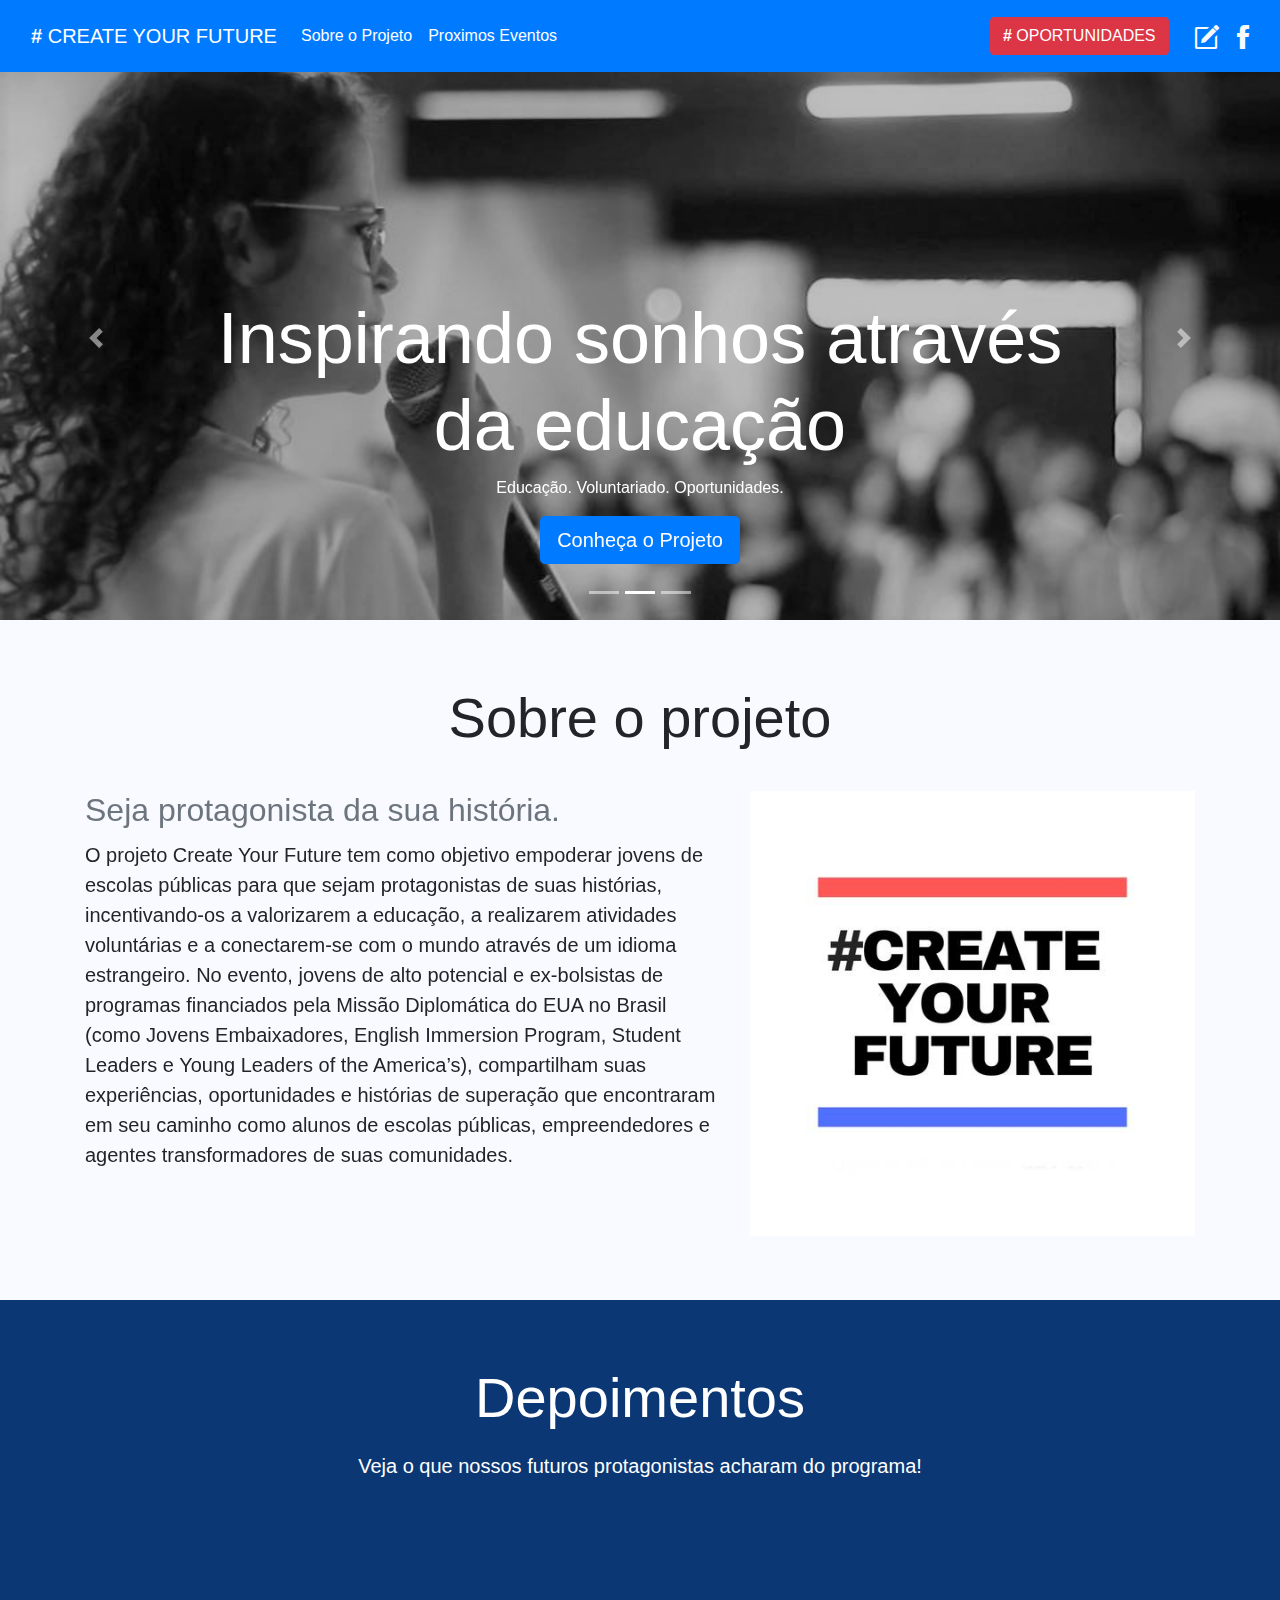
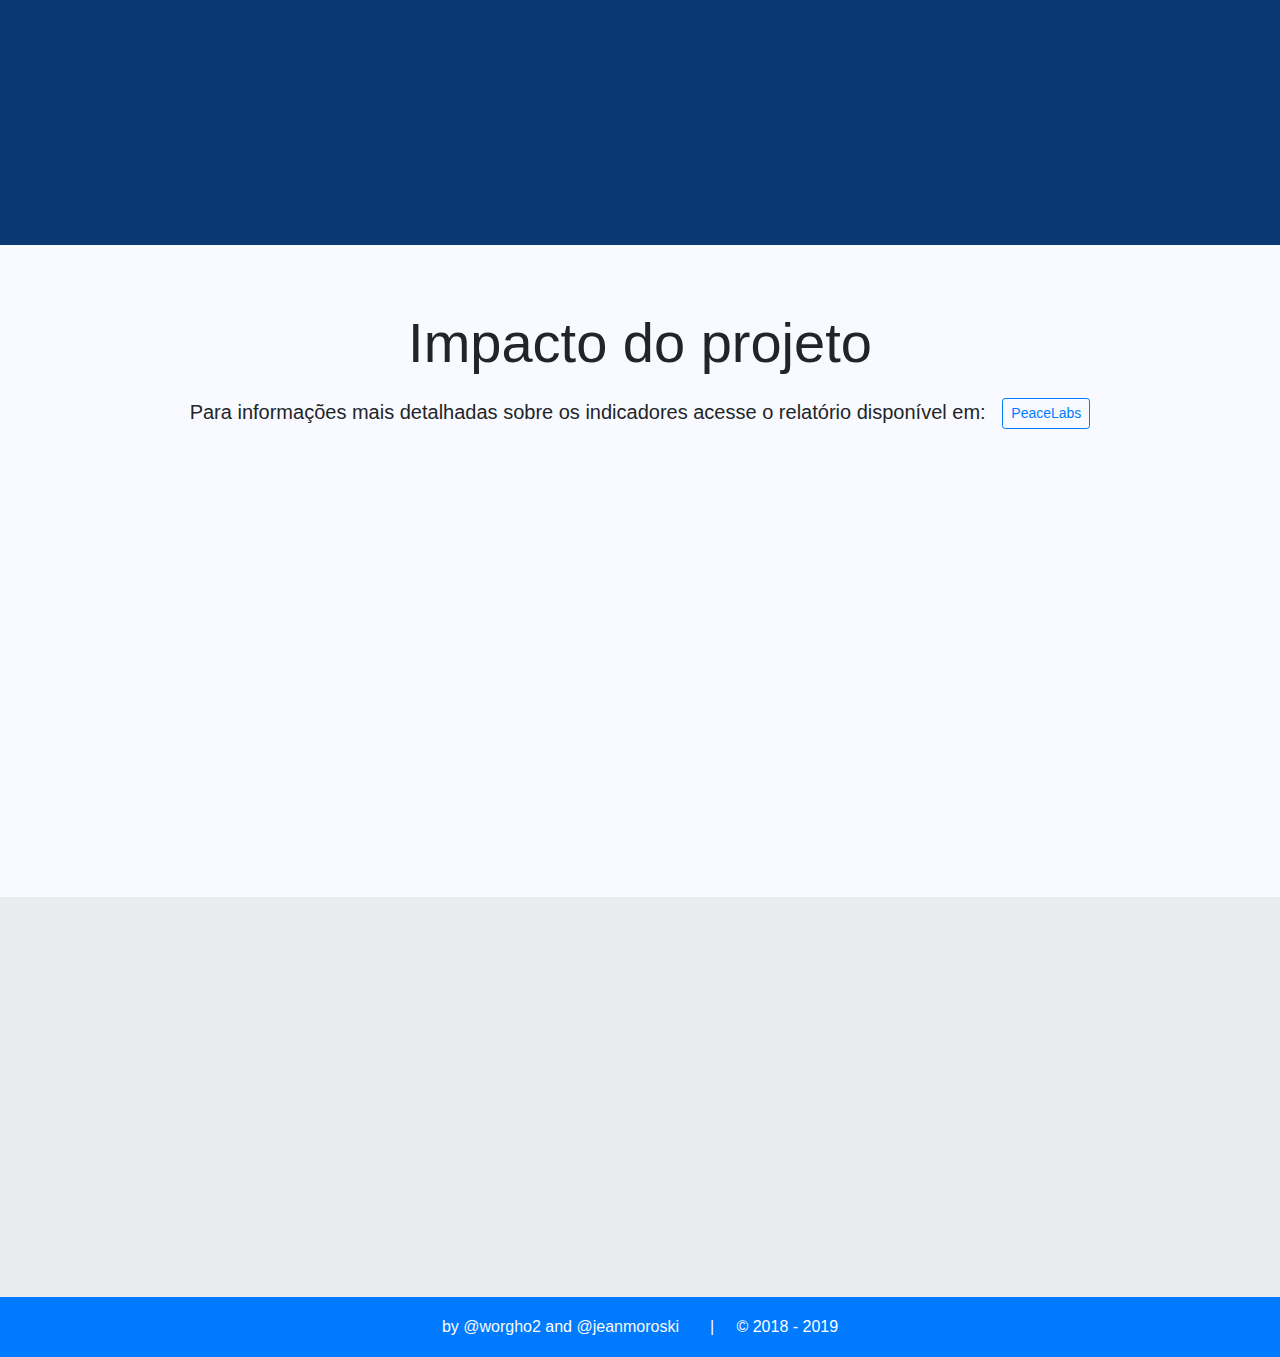
<file: index.html>
<!DOCTYPE html>
<html lang="pt-br">
	<head>
		<!-- Global site tag (gtag.js) - Google Analytics teste -->
		<script async src="https://www.googletagmanager.com/gtag/js?id=UA-125190861-1"></script>
		<script>
			window.dataLayer = window.dataLayer || [];
		  	function gtag(){dataLayer.push(arguments);}
		  	gtag('js', new Date());
		  	gtag('config', 'UA-125190861-1');
		</script>

		<!-- Hotjar Tracking Code for www.createyourfuture.com.br -->
		<script>
		    (function(h,o,t,j,a,r){
		        h.hj=h.hj||function(){(h.hj.q=h.hj.q||[]).push(arguments)};
		        h._hjSettings={hjid:1230003,hjsv:6};
		        a=o.getElementsByTagName('head')[0];
		        r=o.createElement('script');r.async=1;
		        r.src=t+h._hjSettings.hjid+j+h._hjSettings.hjsv;
		        a.appendChild(r);
		    })(window,document,'https://static.hotjar.com/c/hotjar-','.js?sv=');
		</script>

		<meta charset="UTF-8">
		<title>Create Your Future</title>
		<meta name="robots" content="index, follow">
	    <meta name="keywords" content="createyourfuture, create, your, future, usbea pr, #createyourfuture, voluntariado, alumni day, alumni, projeto voluntario parana, voluntario parana, pr">
	    <meta name="description" content="Site do projeto #CREATEYOURFUTURE, apoiado pela Embaixada dos EUA no Brasil">
	    <meta name="author" content="Otávio Baziewicz Filho">
		<meta name="viewport" content="width=device-width, initial-scale=1, shrink-to-fit=no">
		<link rel="stylesheet" href="css/bootstrap.css">
		<link rel="stylesheet" href="css/ionicons.min.css">
		<link rel="stylesheet" href="css/personalizado.css">
		<link rel="icon"  href="imagens/icone/favicon.ico">
	</head>

	<body>	
		<!---------------------------- Navbar ---------------------------->
		<header>
			<nav class="navbar navbar-expand-md navbar-dark fixed-top bg-primary">
				<div class="container-fluid">
					<a class="navbar-brand" href="index.html"><b>#</b> CREATE YOUR FUTURE</a>
					<button class="navbar-toggler" type="button" data-toggle="collapse" data-target="#navbarCollapse" aria-controls="navbarCollapse" aria-expanded="false" aria-label="Toggle navigation">
						<span class="navbar-toggler-icon"></span>
					</button>
					<div class="collapse navbar-collapse" id="navbarCollapse">

						<ul class="navbar-nav mr-auto">
							<li class="nav-item"><a class="nav-link" href="index.html#proj_redir">Sobre o Projeto</a></li>
							<li class="nav-item"><a class="nav-link" href="proximos_eventos.html">Proximos Eventos</a></li>
							<!--<li class="nav-item"><a class="nav-link" href="index.html#apoi_redir">Apoiadores</a></li>-->
						</ul>

						<!--<a tabindex="0" class="navbar-text btn btn-outline-primary" id="email-clipboard" role="button" data-toggle="popover" data-trigger="focus" data-placement="bottom" data-content="Copiado" onclick="copyToClipboard('#email-clipboard')">contato@createyourfuture.com.br</a>
						-->

						<a class="btn btn-danger" href="oportunidades.html" role="button"><B>#</B> OPORTUNIDADES</a>

					    <span class="navbar-text">&nbsp;&nbsp;&nbsp;&nbsp;&nbsp;&nbsp;</span>

					    <span class="navbar-text">
					    	<div class="icon-row">
					    		<a href="index.html#part_redir">
									<span class="step size-32 text-light"><i class="icon ion-compose" title="PARTICIPAR!"></i></span>
								</a>
							</div>
					    </span>

					    <span class="navbar-text">&nbsp;&nbsp;&nbsp;&nbsp;</span>

						<span class="navbar-text">
					    	<div class="icon-row">
					    		<a href="https://www.facebook.com/USBEAPR/" target="_blank">
									<span class="step size-32 text-light"><i class="icon ion-social-facebook" title="www.facebook.com/USBEAPR"></i></span>
								</a>
							</div>
					    </span>

					</div>
				</div>
			</nav>
		</header>
		<!---------------------------- ---------------------------->
		
		<main role="main">

			<!---------------------------- Modal --------------------------
			<div id="myModal" class="modal fade" role="dialog">
				<div class="modal-dialog" role="document">
				    <div class="modal-content">
				     	<div class="modal-header">
					        <h5 class="modal-title">Seja bem vindo(a)!</h5>
				      	</div>
				      	<div class="modal-body">
				        	<p>Para mais informações, entre em contato pelo endereço de email: contato@createyourfuture.com.br</p>
				      	</div>
				     	<div class="modal-footer">
				     		<span class="badge badge-pill badge-success">Last update: 18/02/2019 17:40</span>
					        <button type="button" class="btn btn-secondary" data-dismiss="modal">Fechar</button>
				    	</div>
				    </div>
				  </div>
			</div>
			-->

			<!---------------------------- Carrousel ---------------------------->
			<div id="myCarousel" class="carousel slide carrousel-rev" data-ride="carousel">

				<ol class="carousel-indicators">
					<li data-target="#myCarousel" data-slide-to="0"></li>
					<li data-target="#myCarousel" data-slide-to="1" class="active"></li>
					<li data-target="#myCarousel" data-slide-to="2"></li>
				</ol>

				<div class="carousel-inner">

					<div class="carousel-item">
						<img class="first-slide img-fluid" src="imagens/slide/imagem_1.png" alt="Primeiro conteúdo" width="1920" height="846">
						<div class="container">
							<div class="carousel-caption text-left">
								<h1 class="d-none d-md-block">Saiba mais sobre o impacto do projeto</h1>
								<p class="d-none d-md-block"><em>"O PeaceLabs ajuda sua instituição a monitorar seus resultados para seus investidores sociais e otimizar sua captação de recurso de forma simples e automática."</em></p>
								<p class="d-none d-md-block"><a class="btn btn-lg btn-primary" href="http://peacelabs.co/p/cyf" role="button" target="_blank">PeaceLabs</a></p>
							</div>
						</div>
					</div>

					<div class="carousel-item active">
						<img class="second-slide img-fluid" src="imagens/slide/imagem_2.png" alt="Segundo conteúdo" width="1920" height="846">
						<div class="container">
							<div class="carousel-caption">
								<h1 class="d-none d-md-block display-3">Inspirando sonhos através da educação</h1>
								<p class="d-none d-md-block">Educação. Voluntariado. Oportunidades.</p>
								<p class="d-none d-md-block"><a class="btn btn-lg btn-primary" href="#proj_redir" role="button">Conheça o Projeto</a></p>
							</div>
						</div>
					</div>

					<div class="carousel-item">
						<img class="third-slide img-fluid" src="imagens/slide/imagem_3.png" alt="Terceiro conteúdo" width="1920" height="846">
						<div class="container">
							<div class="carousel-caption text-right">
								<h1 class="d-none d-md-block">Participe do projeto</h1>
								<p class="d-none d-md-block">Receba notícias sobre as próximas edições.</p>
								<p class="d-none d-md-block"><a class="btn btn-lg btn-primary" href="#part_redir" role="button">Participar!</a></p>
							</div>
						</div>
					</div>

				</div>

				<a class="carousel-control-prev" href="#myCarousel" role="button" data-slide="prev">
					<span class="carousel-control-prev-icon" aria-hidden="true"></span>
					<span class="sr-only">Previous</span>
				</a>
				<a class="carousel-control-next" href="#myCarousel" role="button" data-slide="next">
					<span class="carousel-control-next-icon" aria-hidden="true"></span>
					<span class="sr-only">Next</span>
				</a>
			</div>

			<!---------------------------- Featurette (PROJETO)---------------------------->
			<div class="jumbotron projeto" id="proj_redir">
				<div class="container">

					<h2 class="display-4 text-center" style="margin-bottom: 40px;">Sobre o projeto</h2>

					<div class="row featurette">
						<div class="col-md-7 prod-text">

							<h2 class="featurette-heading" style="margin-bottom: 10px;"><span class="text-muted">Seja protagonista da sua história.</span></h2>

							<p class="lead">O projeto Create Your Future tem como objetivo empoderar jovens de escolas públicas para que sejam protagonistas de suas histórias, incentivando-os a valorizarem a educação, a realizarem atividades voluntárias e a conectarem-se com o mundo através de um idioma estrangeiro. No evento, jovens de alto potencial e ex-bolsistas de programas financiados pela Missão Diplomática do EUA no Brasil (como Jovens Embaixadores, English Immersion Program, Student Leaders e Young Leaders of the America’s), compartilham suas experiências, oportunidades e histórias de superação que encontraram em seu caminho como alunos de escolas públicas, empreendedores e agentes transformadores de suas comunidades.</p>
						</div>

						<div class="col-md-5 prod-img">
							<img class="featurette-image img-fluid mx-auto" src="imagens/marca/logo.jpg" alt="Generic placeholder image">
						</div>
					</div>
				</div>
			</div>

			<!---------------------------- Card (depoimentos) ---------------------------->
			<div class="jumbotron depoimento">
				<div class="container">

					<h2 class="display-4 text-center" style="margin-bottom: 20px;">Depoimentos</h2>
					<p class="lead text-center" style="margin-bottom: 40px;">Veja o que nossos futuros protagonistas acharam do programa!</p>
					
					<div id="myCarousel2" class="carousel slide dep-center" data-ride="carousel">
						<div class="carousel-inner text-center">

							<div class="carousel-item active">
								<div class="row text-center lead">
									<div class="col-lg-12">
										<img class="rounded-circle" src="imagens/depoimentos/mateus.png" alt="Generic placeholder image" width="140" height="140" style="margin-bottom: 50px;">
										<blockquote class="text-center">
										  	<cite class="mb-0">"O projeto me ajudou a ter uma noção maior de direcionamento. Me fez enxergar o que eu quero daqui para frente."</cite>
											<footer class="blockquote-footer" style="color: #FFF;"><b>Mateus</b>, participante do projeto <cite title="Source Title">#Create Your Future.</cite></footer>
										</blockquote>
									</div>
        						</div>
							</div>

							<div class="carousel-item">
								<div class="row text-center lead">
						        	<div class="col-lg-12">
							            <img class="rounded-circle" src="imagens/depoimentos/karine.png" alt="Generic placeholder image" width="140" height="140" style="margin-bottom: 50px;">
							            <blockquote class="text-center">
										  	<cite class="mb-0">"Achei o projeto muito interessante! Isso porque trás muitas atividades e mostra muitas oportunidades."</cite>
											<footer class="blockquote-footer" style="color: #FFF;"><b>Karine</b>, participante do projeto <cite title="Source Title">#Create Your Future.</cite></footer>
										</blockquote>
						        	</div>
        						</div>
							</div>

							<div class="carousel-item">
								<div class="row text-center lead">
						        	<div class="col-lg-12">
							            <img class="rounded-circle" src="imagens/depoimentos/leticia.png" alt="Generic placeholder image" width="140" height="140" style="margin-bottom: 50px;">
							            <blockquote class="text-center">
										  	<cite class="mb-0">"Eu gostei de ouvir sobre os sonhos... Aprendi que a gente não pode desistir se quisermos alcançar nossos sonhos. Eu vou me inspirar nisso e vou conseguir alcançar meus sonhos um dia!"</cite>
											<footer class="blockquote-footer" style="color: #FFF;"><b>Letícia</b>, participante do projeto <cite title="Source Title">#Create Your Future.</cite></footer>
										</blockquote>
						        	</div>
        						</div>
							</div>

							<div class="carousel-item">
								<div class="row text-center lead">
						        	<div class="col-lg-12">
							            <img class="rounded-circle" src="imagens/depoimentos/ruan.png" alt="Generic placeholder image" width="140" height="140" style="margin-bottom: 50px;">
							            <blockquote class="text-center">
										  	<cite class="mb-0">"As coisas que ouvi no projeto podem influenciar em muita coisa no meu futuro [...], como aprender inglês e até mesmo buscar viagens internacionais. Me interessei pelo projeto Joule porque tenho muito interesse em começar a trabalhar"</cite>
											<footer class="blockquote-footer" style="color: #FFF;"><b>Ruan</b>, participante do projeto <cite title="Source Title">#Create Your Future.</cite></footer>
										</blockquote>
						        	</div>
        						</div>
							</div>

							<div class="carousel-item">
								<div class="row text-center lead">
						        	<div class="col-lg-12">
							            <img class="rounded-circle" src="imagens/depoimentos/vitoria.png" alt="Generic placeholder image" width="140" height="140" style="margin-bottom: 50px;">
							            <blockquote class="text-center">
										  	<cite class="mb-0">"Eu saio desse programa hoje com uma mente mais aberta. O canvas de propósito me ajudou a entender melhor quem sou e o que quero para o meu futuro!"</cite>
											<footer class="blockquote-footer" style="color: #FFF;"><b>Vitória</b>, participante do projeto <cite title="Source Title">#Create Your Future.</cite></footer>
										</blockquote>
						        	</div>
        						</div>
							</div>

						</div>

						<a class="carousel-control-prev" href="#myCarousel2" role="button" data-slide="prev">
							<span class="carousel-control-prev-icon" aria-hidden="true"></span>
							<!--<span class="sr-only">Previous</span>-->
						</a>
						<a class="carousel-control-next" href="#myCarousel2" role="button" data-slide="next">
							<span class="carousel-control-next-icon" aria-hidden="true"></span>
							<!--<span class="sr-only">Next</span>-->
						</a>
					</div>
				</div>
			</div>

			<!---------------------------- Card (impacto) ---------------------------->			
			<div class="jumbotron servicos">
				<div class="container">

					<h2 class="display-4 text-center" style="margin-bottom: 20px;">Impacto do projeto</h2>
					<p class="lead text-center" style="margin-bottom: 40px;">
						Para informações mais detalhadas sobre os indicadores acesse o relatório disponível em: &nbsp;
						<a href="http://peacelabs.co/p/cyf" target="_blank">
							<button type="button" class="btn btn-outline-primary btn-sm">PeaceLabs</button>
						</a>
					</p>

					<div class="card-deck card-servicos">

						<div class="card text-center card-1">
							<div class="icon-row tamanh-icone">
								<span class="step size-96 text-primary"><i class="icon ion-ios-body"></i></span>
							</div>
							<div class="card-body">
								<h2 class="card-title display-3">500+</h2>
								<p class="card-text lead">Horas de voluntariado inspirando jovens a serem protagonistas de seu futuro</p>
							</div>
						</div>

						<div class="card text-center card-2">
							<div class="icon-row tamanh-icone">
								<span class="step size-96 text-primary"><i class="icon ion-ios-people-outline"></i></span>
							</div>
							<div class="card-body">
								<h2 class="card-title display-3">655</h2>
								<p class="card-text lead">Jovens inspirados</p>      
							</div>
						</div>

						<div class="card text-center card-3">
							<div class="icon-row tamanh-icone ">
								<span class="step size-96 text-primary"><i class="icon ion-ios-world-outline"></i></span>
							</div>
							<div class="card-body">
								<h2 class="card-title display-3">20+</h2>
								<p class="card-text lead">Organizações parceiras investindo no futuro da educação</p>
							</div>
						</div>

						<div class="card text-center card-4">
							<div class="icon-row tamanh-icone">
								<span class="step size-96 text-primary"><i class="icon ion-ios-calendar-outline"></i></span>
							</div>
							<div class="card-body">
								<h2 class="card-title display-3">15</h2>
								<p class="card-text lead">Eventos realizados até o momento</p>      
							</div>
						</div>

					</div>
				</div>
			</div>

			
			<!---------------------------- Form (cadastro) ---------------------------->
			<div class="jumbotron cadastro-email paralaxe-email" style="background-image:url(imagens/formulario/imagem_1.jpg);" id="part_redir">
				<div class="container" >

					<div class="email-text">
						<h2 class="display-4 text-center" style="margin-bottom: 40px">Quero Participar</h2>
						<p class="lead text-center" style="margin-bottom: 40px;">Cadastre seu e-mail e receba informações sobre o projeto.</p>
					</div>

					<div class="email-form">
						<form method="POST" action="https://formspree.io/contato@daniellefaustocoaching.com.br">
							<div class="form-row justify-content-center">

								<div class="col-sm-3 my-1">
									<label class="sr-only">E-mail</label>
									<div class="input-group mb-2 mr-sm-2">
										<div class="input-group-prepend"><div class="input-group-text">@</div></div>
										<input type="email" name="email" class="form-control" placeholder="Digite seu E-mail">
									</div>
								</div>

								<div>
									<select class="custom-select my-1 mr-sm-2" name="message" id="inlineFormCustomSelectPref">
									    <option selected>Selecione como participar</option>
									    <option value="voluntario">Quero ser voluntário</option>
									    <option value="palestrante">Quero ser Palestrante</option>
									    <option value="aluno">Quero ser um aluno do projeto</option>
									</select>
								</div>

								<div class="col-auto my-1">
									<button type="submit" class="btn btn-primary mb-2">Enviar</button><br>
								</div>

							</div>
						</form>
					</div>

				</div>
			</div>

			<!---------------------------- Apoiadores --------------------------
			<div class="jumbotron apoiadores" id="apoi_redir">
				<dir class="container">
					<h2 class="display-4 text-center perg-resp-text" style="margin-bottom: 50px">Apoiadores</h2>
					<div class="shadow p-3 mb-5 rounded" style="background-color: #FFFFFF;">
					
						<div class="album py-5" style="background-color: #FFFFFF;">
		       				<div class="container">
			         			<div class="row">

									<div class="col-md-2">
			             				<div class=" mb-4 shadow-sm parc-1">
			                					<img class="card-img-top" src="imagens/parceiros/department_of_state.png" alt="logo do parceiro">
			            				</div>
			              			</div>

			              			<div class="col-md-2">
			             				<div class="mb-4 shadow-sm parc-6">
			                				<img class="card-img-top" src="imagens/parceiros/usbea_pr.png" alt="logo do parceiro">       
			            				</div>
			              			</div>

			              			<div class="col-md-2">
			             				<div class="mb-4 shadow-sm parc-2">
			                				<img class="card-img-top" src="imagens/parceiros/inter_americano.png" alt="logo do parceiro">
			            				</div>
			              			</div>

			              			<div class="col-md-2">
			             				<div class="mb-4 shadow-sm parc-3">
			                				<img class="card-img-top" src="imagens/parceiros/waas.png" alt="logo do parceiro">
			            				</div>
			              			</div>

			              			<div class="col-md-2">
			             				<div class="mb-4 shadow-sm parc-4">
			                				<img class="card-img-top" src="imagens/parceiros/jupter.png" alt="logo do parceiro">
			            				</div>
			              			</div>

			              			<div class="col-md-2">
			             				<div class="mb-4 shadow-sm parc-5">
			                				<img class="card-img-top" src="imagens/parceiros/uniquebox.png" alt="logo do parceiro"> 
			            				</div>
			              			</div>

			              			
			              			<div class="col-md-4">
			             				<div class="mb-4 shadow-sm parc-6">
			                				<img class="card-img-top" src="imagens/parceiros/instituto_robert_bosch.png" alt="logo do parceiro">
			            				</div>
			              			</div>

			              			<div class="col-md-4">
			             				<div class="mb-4 shadow-sm parc-7">
			                				<img class="card-img-top" src="imagens/parceiros/danielle_fausto_coaching.png" alt="logo do parceiro">
			            				</div>
			              			</div>

									<div class="col-md-4">
			             				<div class="mb-4 shadow-sm parc-8">
			                				<img class="card-img-top" src="imagens/parceiros/peacelabs.png" alt="logo do parceiro">
			            				</div>
			              			</div>			              			

			              			<div class="col-md-4">
			             				<div class="mb-4 shadow-sm parc-10">
			                				<img class="card-img-top" src="imagens/parceiros/agencia_curitiba.png" alt="logo do parceiro">
			            				</div>
			              			</div>

			              			<div class="col-md-4">
			             				<div class="mb-4 shadow-sm parc-12">
			                				<img class="card-img-top" src="imagens/parceiros/prefeitura_de_curitiba.png" alt="logo do parceiro">
			            				</div>
			              			</div>

			              			<div class="col-md-4">
			             				<div class="mb-4 shadow-sm parc-11">
			                				<img class="card-img-top" src="imagens/parceiros/vale_do_pinhao.png" alt="logo do parceiro">
			            				</div>
			              			</div>

			              			
			              			<div class="col-md-4">
			             				<div class="mb-4 shadow-sm parc-9">
			                				<img class="card-img-top" src="imagens/parceiros/projeto_joule.png" alt="logo do parceiro">
			            				</div>
			              			</div>
							
			            		</div>
							</div>
		        		</div>
		      		</div>
			</div>
			-->	
			
			
			<!---------------------------- Accordion (perguntas) --------------------------
			<div class="jumbotron perg-resp" id="perg_redir">
				<div class="container">
					<h2 class="display-4 text-center perg-resp-text" style="margin-bottom: 40px">Perguntas e Respostas</h2>
					<div class="perg-resp-cont">
						<div id="accordion">

							<div class="card">
								<div class="card-header" id="headingOne">
									<h5 class="mb-0">
										<button class="btn btn-link" data-toggle="collapse" data-target="#collapseOne" aria-expanded="true" aria-controls="collapseOne">
											Pergunta 1
										</button>
									</h5>
								</div>
								<div id="collapseOne" class="collapse show" aria-labelledby="headingOne" data-parent="#accordion">
									<div class="card-body">
										Resposta para a primeira pergunta.
									</div>
								</div>
							</div>

							<div class="card">
								<div class="card-header" id="headingTwo">
									<h5 class="mb-0">
										<button class="btn btn-link collapsed" data-toggle="collapse" data-target="#collapseTwo" aria-expanded="false" aria-controls="collapseTwo">
											Pergunta 2
										</button>
									</h5>
								</div>
								<div id="collapseTwo" class="collapse" aria-labelledby="headingTwo" data-parent="#accordion">
									<div class="card-body">
										Resposta para a segunda pergunta.
									</div>
								</div>
							</div>

							<div class="card">
								<div class="card-header" id="headingThree">
									<h5 class="mb-0">
										<button class="btn btn-link collapsed" data-toggle="collapse" data-target="#collapseThree" aria-expanded="false" aria-controls="collapseThree">
											Pergunta 3
										</button>
									</h5>
								</div>
								<div id="collapseThree" class="collapse" aria-labelledby="headingThree" data-parent="#accordion">
									<div class="card-body">
										Resposta para a terceira pergunta.
									</div>
								</div>
							</div>

						</div>
					</div>
				</div>
			</div>
			-->

		</main>

		<!---------------------------- Footer ---------------------------->
		<footer class="footer bg-primary">
			<div class="container text-center">
				by <a href="https://github.com/worgho2" class="text-light" target="_blank">@worgho2</a> and <a href="https://github.com/jeanmoroski" class="text-light" target="_blank">@jeanmoroski</a> &nbsp; &nbsp; &nbsp; | &nbsp; &nbsp; &copy; 2018 - 2019
			</div>
		</footer>
		<!---------------------------- JS libs ---------------------------->

		<!-- jQuery first, then Popper.js, then Bootstrap JS -->
	    <script src="js/jquery-3.3.1.slim.min.js"></script>
	    <script src="js/popper.min.js"></script>
	    <script src="js/bootstrap.min.js"></script>
	    <script src="js/scrollreveal.js"></script>

		<!---------------------------- Modal --------------------------

	    <script>
	    	// A $( document ).ready() block.
			$( document ).ready(function() {
				if (document.cookie.indexOf('visited=true') == -1){
					// load the overlay
				    $('#myModal').modal({show:true});
				    var year = 800000;
				    var expires = new Date((new Date()).valueOf() + year);
				    document.cookie = "visited=true;expires=" + expires.toUTCString();
				}
			}); 
	    </script>

	    -->
		
		<!---------------------------- Scrollreveal ---------------------------->
		<script>
			// ScrollReveal({ reset: true });
			ScrollReveal().reveal('.card-servicos', { delay: 200, origin: 'bottom', distance: '20px'}); 
			ScrollReveal().reveal('.card-1', { delay: 200, origin: 'bottom', distance: '20px'});
	    	ScrollReveal().reveal('.card-2', { delay: 300, origin: 'bottom', distance: '20px'});
	    	ScrollReveal().reveal('.card-3', { delay: 400, origin: 'bottom', distance: '20px'});
	    	ScrollReveal().reveal('.card-4', { delay: 500, origin: 'bottom', distance: '20px'});
	    	ScrollReveal().reveal('.dep-center', { delay: 500, origin: 'bottom', distance: '20px'});
	    	ScrollReveal().reveal('.prod-text', { delay: 200, origin: 'left', distance: '20px'});
	    	ScrollReveal().reveal('.prod-img', { delay: 200, origin: 'right', distance: '20px'});
	    	ScrollReveal().reveal('.email-text', { delay: 200, origin: 'left', distance: '20px'});
	    	ScrollReveal().reveal('.email-form', { delay: 400, origin: 'right', distance: '20px'});
	    	ScrollReveal().reveal('.perg-resp-text', { delay: 1000, origin: 'left', distance: '20px'});
	    	ScrollReveal().reveal('.perg-resp-cont', { delay: 1000, origin: 'right', distance: '20px'});
	    	ScrollReveal().reveal('.carrousel-rev', { delay: 200, origin: 'top', distance: '40px'});

	    	/* Apoiadores */
	    	ScrollReveal().reveal('.parc-1', { delay: 500, origin: 'left', distance: '200px'}); 
			ScrollReveal().reveal('.parc-2', { delay: 500, origin: 'left', distance: '200px'}); 
			ScrollReveal().reveal('.parc-3', { delay: 500, origin: 'left', distance: '200px'}); 
			ScrollReveal().reveal('.parc-4', { delay: 500, origin: 'left', distance: '200px'}); 
			ScrollReveal().reveal('.parc-5', { delay: 500, origin: 'left', distance: '200px'}); 
			ScrollReveal().reveal('.parc-6', { delay: 500, origin: 'left', distance: '200px'}); 
			ScrollReveal().reveal('.parc-7', { delay: 500, origin: 'left', distance: '200px'}); 
			ScrollReveal().reveal('.parc-8', { delay: 500, origin: 'left', distance: '200px'});
			ScrollReveal().reveal('.parc-9', { delay: 500, origin: 'left', distance: '200px'});
			ScrollReveal().reveal('.parc-10', { delay: 500, origin: 'left', distance: '200px'});
			ScrollReveal().reveal('.parc-11', { delay: 500, origin: 'left', distance: '200px'});
			ScrollReveal().reveal('.parc-12', { delay: 500, origin: 'left', distance: '200px'});
		</script>

		<!---------------------------- Copy to Clipboard ---------------------------->
		<script>
			function copyToClipboard(element) {
				var $temp = $("<input>");
			  	$("body").append($temp);
			  	$temp.val($(element).text()).select();
			  	document.execCommand("copy");
			  	$temp.remove();
			}
		</script>

		<!---------------------------- Popover ---------------------------->
		<script>
			$(function () {
				$('[data-toggle="popover"]').popover()
			})
		</script>

		<!---------------------------- Defines ---------------------------->
		<script>
			function PeaceLabsLink() {
			 	 return "http://peacelabs.co/p/cyf2018";
			}
		</script>

  </body>
	<!-- 
	> Bootstrap v4.1.3
	> Ionicons v2.0
	> Scrollreveal 4.0.0
	-->
</html>
</file>
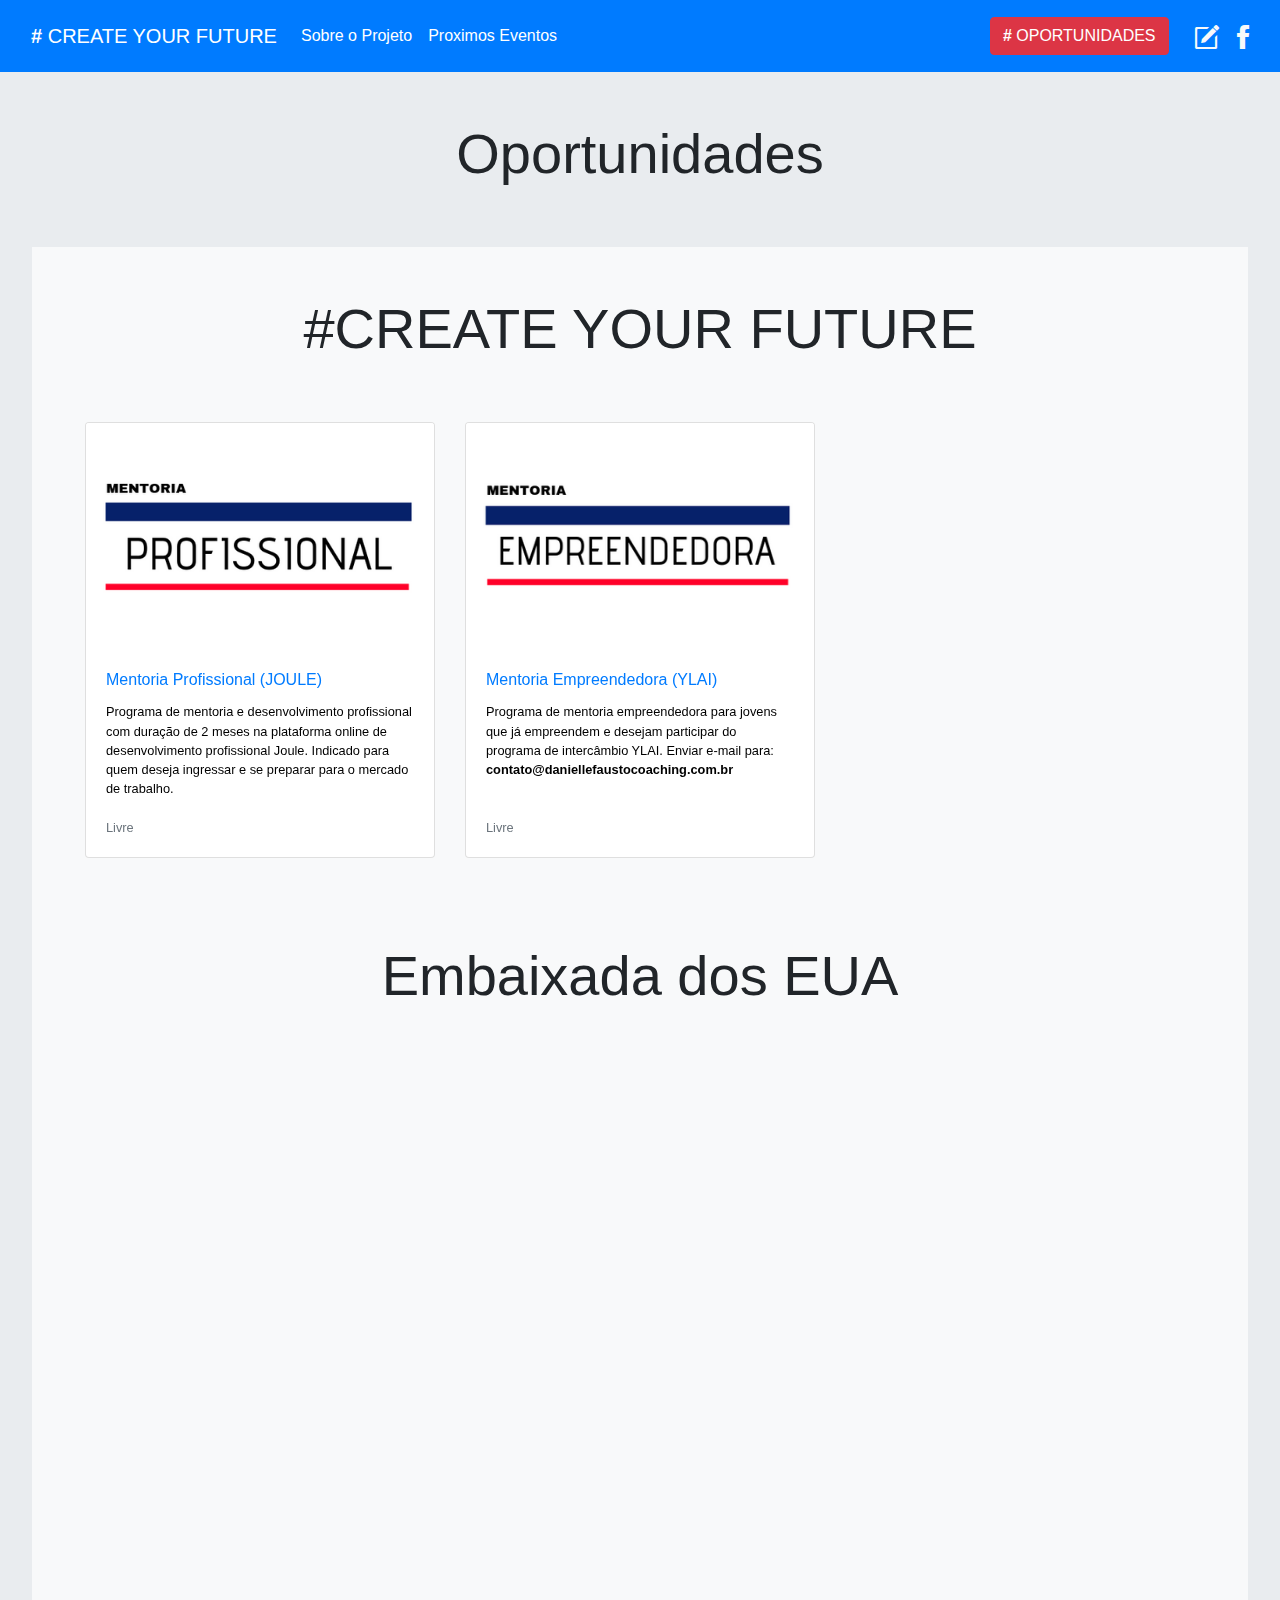
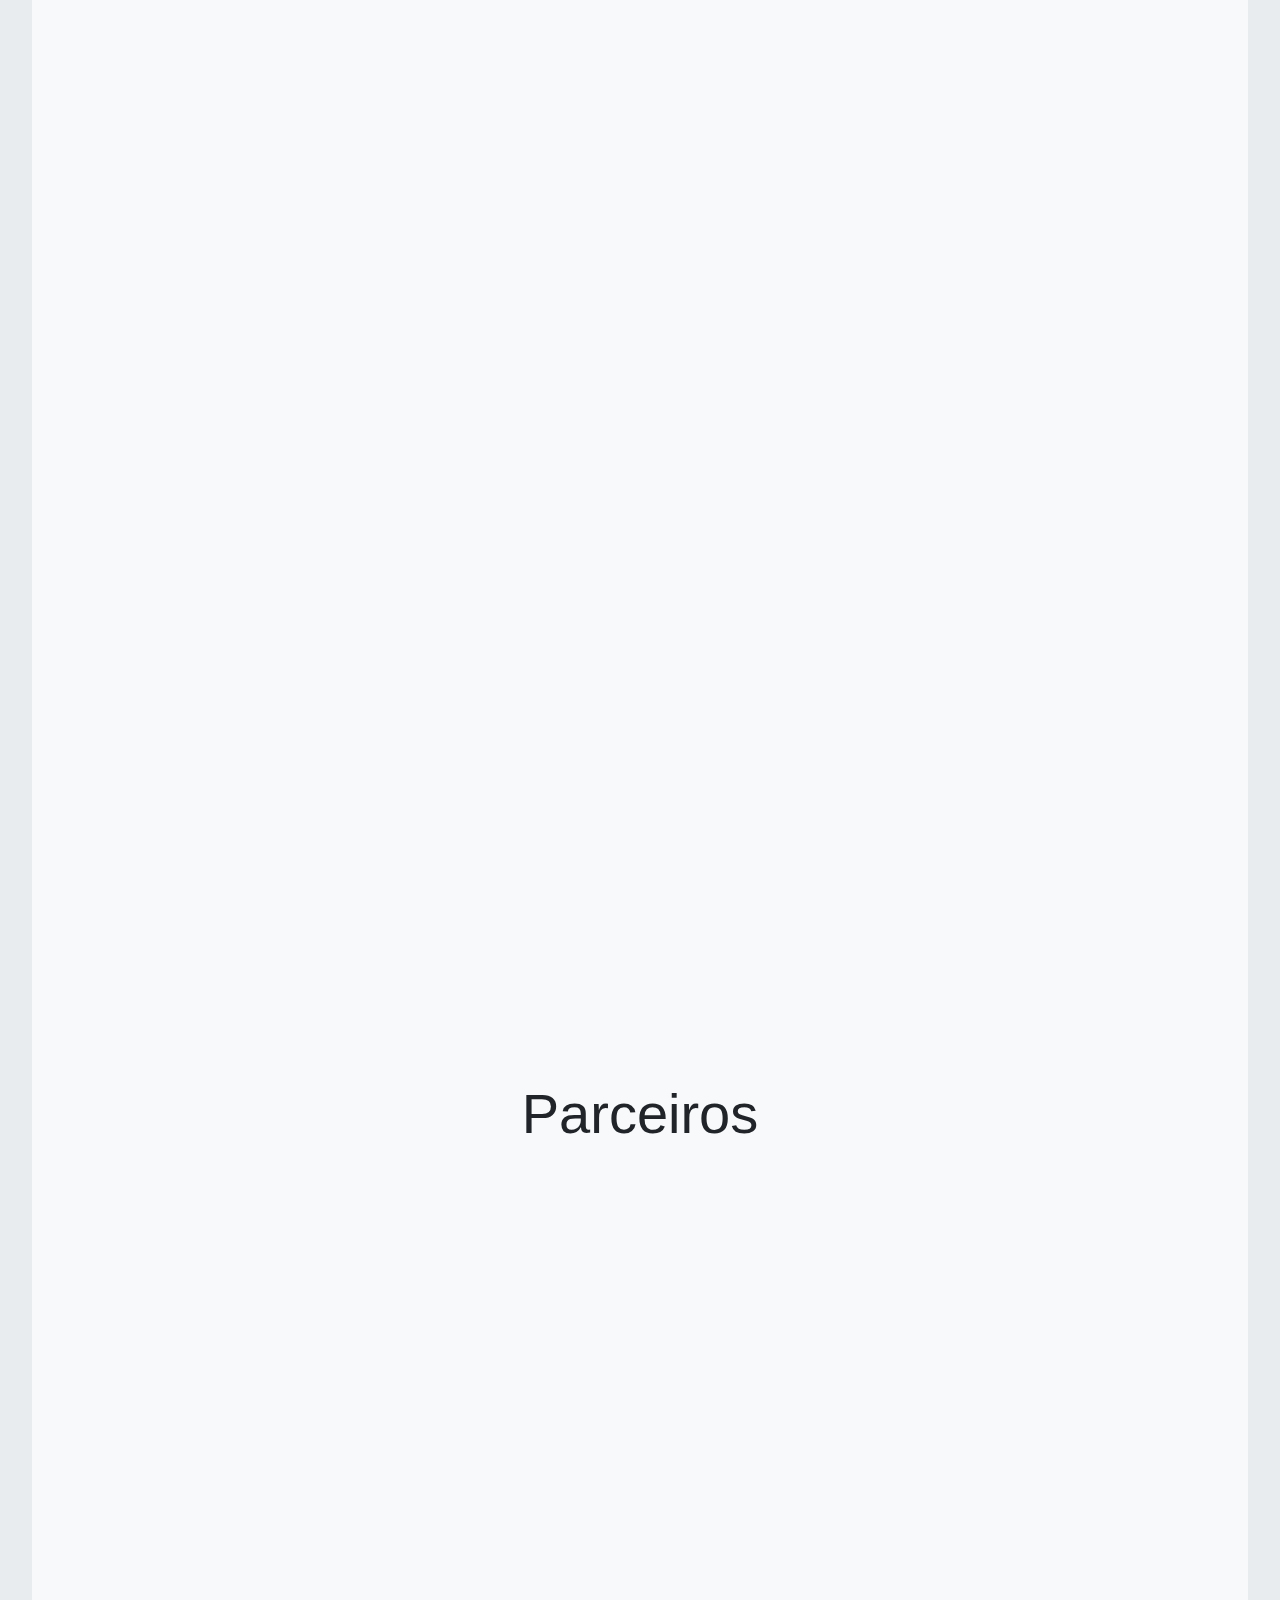
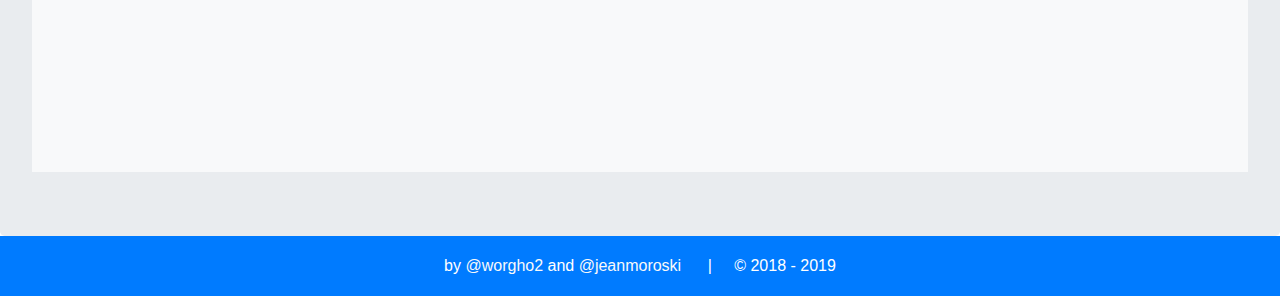
<file: oportunidades.html>
<!DOCTYPE html>
<html lang="pt-br">
	<head>		
		<meta charset="UTF-8">
		<title>Create Your Future - Oportunidades</title>
		<meta name="robots" content="index, follow">
	    <meta name="keywords" content="createyourfuture, create, your, future, usbea pr, #createyourfuture, voluntariado, alumni day, alumni, projeto voluntario parana, voluntario parana, pr">
	    <meta name="description" content="Site do projeto #CREATEYOURFUTURE, apoiado pela Embaixada dos EUA no Brasil">
	    <meta name="author" content="Otávio Baziewicz Filho">
		<meta name="viewport" content="width=device-width, initial-scale=1, shrink-to-fit=no">
		<link rel="stylesheet" href="css/bootstrap.css">
		<link rel="stylesheet" href="css/ionicons.min.css">
		<link rel="stylesheet" href="css/personalizado.css">
		<link rel="icon"  href="imagens/icone/favicon.ico">

		<!---------------------------- Read More ---------------------------->
		<style>
			#more {display: none;}
		</style>
	</head>
	<body>	
		<!---------------------------- Navbar ---------------------------->
		<header>
			<nav class="navbar navbar-expand-md navbar-dark fixed-top bg-primary">
				<div class="container-fluid">
					<a class="navbar-brand" href="index.html"><b>#</b> CREATE YOUR FUTURE</a>
					<button class="navbar-toggler" type="button" data-toggle="collapse" data-target="#navbarCollapse" aria-controls="navbarCollapse" aria-expanded="false" aria-label="Toggle navigation">
						<span class="navbar-toggler-icon"></span>
					</button>
					<div class="collapse navbar-collapse" id="navbarCollapse">

						<ul class="navbar-nav mr-auto">
							<li class="nav-item"><a class="nav-link" href="index.html#proj_redir">Sobre o Projeto</a></li>
							<li class="nav-item"><a class="nav-link" href="proximos_eventos.html">Proximos Eventos</a></li>
							<!--<li class="nav-item"><a class="nav-link" href="index.html#apoi_redir">Apoiadores</a></li>-->
						</ul>

						<!--<a tabindex="0" class="navbar-text btn btn-outline-primary" id="email-clipboard" role="button" data-toggle="popover" data-trigger="focus" data-placement="bottom" data-content="Copiado" onclick="copyToClipboard('#email-clipboard')">contato@createyourfuture.com.br</a>
						-->

						<a class="btn btn-danger" href="oportunidades.html" role="button"><B>#</B> OPORTUNIDADES</a>

					    <span class="navbar-text">&nbsp;&nbsp;&nbsp;&nbsp;&nbsp;&nbsp;</span>

					    <span class="navbar-text">
					    	<div class="icon-row">
					    		<a href="index.html#part_redir">
									<span class="step size-32 text-light"><i class="icon ion-compose" title="PARTICIPAR!"></i></span>
								</a>
							</div>
					    </span>

					    <span class="navbar-text">&nbsp;&nbsp;&nbsp;&nbsp;</span>

						<span class="navbar-text">
					    	<div class="icon-row">
					    		<a href="https://www.facebook.com/USBEAPR/" target="_blank">
									<span class="step size-32 text-light"><i class="icon ion-social-facebook" title="www.facebook.com/USBEAPR"></i></span>
								</a>
							</div>
					    </span>

					</div>
				</div>
			</nav>
		</header>
		<!---------------------------- ---------------------------->
		
		<main role="main">

			<!---------------------------- Oportunidades ---------------------------->
			<div class="jumbotron parceiros">
				<h3 class="display-4 text-center" style="margin-bottom: 60px;">Oportunidades</h3>

				<div class="album py-5 bg-light">
	       			<div class="container">

	       				<h3 class="display-4 text-center" style="margin-bottom: 60px;">#CREATE YOUR FUTURE</h3>

		         		<div class="row">

							<div class="col-md-4">
		             			<div class="card mb-4 shadow-sm parc-1">
		                			<a href="http://bit.ly/oportunidades_cyf" target="_blank"><img class="card-img-top" src="imagens/oportunidades/mp_logo.png" alt="logo do parceiro"></a>
		           					<div class="card-body">
		              					<a href="http://bit.ly/oportunidades_cyf" target="_blank"><p class="card-text" style="margin-bottom: 10px;">Mentoria Profissional (JOULE)</p></a>
		              					<div class="d-flex justify-content-between align-items-center">
		                					<small class="text-muted"><span style="color: black;">Programa de mentoria e desenvolvimento profissional com duração de 2 meses na plataforma online de desenvolvimento profissional Joule.  Indicado para quem deseja ingressar e se preparar para o mercado de trabalho.</span><br><br>Livre</small>
		            					</div>
		            				</div>
		              			</div>
		            		</div>

                            <div class="col-md-4">
		             			<div class="card mb-4 shadow-sm parc-1">
		                			<a href="http://bit.ly/oportunidades_cyf" target="_blank"><img class="card-img-top" src="imagens/oportunidades/me_logo.png" alt="logo do parceiro"></a>
		           					<div class="card-body">
		              					<a href="http://bit.ly/oportunidades_cyf" target="_blank"><p class="card-text" style="margin-bottom: 10px;">Mentoria Empreendedora (YLAI)</p></a>
		              					<div class="d-flex justify-content-between align-items-center">
		                					<small class="text-muted"><span style="color: black;">Programa de mentoria empreendedora para jovens que já empreendem e desejam participar do programa de intercâmbio YLAI. Enviar e-mail para: <b>contato@daniellefaustocoaching.com.br</b></span><br><br><br>Livre</small>
		           
		            					</div>
		            				</div>
		              			</div>
		            		</div>

						</div>
	        		</div>

	        		<div class="container">
	       				
	       				<h3 class="display-4 text-center" style="margin-bottom: 60px; margin-top: 60px;">Embaixada dos EUA</h3>

		         		<div class="row">

							<div class="col-md-4">
		             			<div class="card mb-4 shadow-sm parc-1">
		                			<a href="https://br.usembassy.gov/pt/education-culture-pt/programa-jovens-embaixadores/como-participar-do-programa" target="_blank"><img class="card-img-top" src="imagens/oportunidades/yap_logo.png" alt="logo do parceiro"></a>
		           					<div class="card-body">
		              					<a href="https://br.usembassy.gov/pt/education-culture-pt/programa-jovens-embaixadores/como-participar-do-programa" target="_blank"><p class="card-text" style="margin-bottom: 10px;">Programa Jovens Embaixadores</p></a>
		              					<div class="d-flex justify-content-between align-items-center">
		                					<small class="text-muted"><span style="color: black;">Intercâmbio gratuito de três semanas nos Estados Unidos para estudantes brasileiros de escolas públicas que são voluntários em suas comunidades, falam inglês e possuem perfil de liderança.</span><br><br><br><br><br>Ensino Médio</small>
		            					</div>
		            				</div>
		              			</div>
		            		</div>


							<div class="col-md-4">
		             			<div class="card mb-4 shadow-sm parc-1">
		                			<a href="https://br.usembassy.gov/pt/education-culture-pt/educacao/ensino-medio/#collapse2" target="_blank"><img class="card-img-top" src="imagens/oportunidades/EIP_logo.png" alt="logo do parceiro"></a>
		           					<div class="card-body">
		              					<a href="https://br.usembassy.gov/pt/education-culture-pt/educacao/ensino-medio/#collapse2" target="_blank"><p class="card-text" style="margin-bottom: 10px;">English Immersion Program (EIP)</p></a>
		              					<div class="d-flex justify-content-between align-items-center">
		                					<small class="text-muted"><span style="color: black;"> Programa de imersão integral na língua inglesa e na cultura americana, com duração de uma semana. É ofertado exclusivamente aos mais de 100 finalistas do processo de seleção do programa Jovens Embaixadores.</span><br><br><br><br>Ensino Médio</small>
		            					</div>
		            				</div>
		              			</div>
		            		</div>

							<div class="col-md-4">
		             			<div class="card mb-4 shadow-sm parc-1">
		                			<a href=" https://ylai.state.gov/network/" target="_blank"><img class="card-img-top" src="imagens/oportunidades/YLAI_logo.png" alt="logo do parceiro"></a>
		           					<div class="card-body">
		              					<a href=" https://ylai.state.gov/network/" target="_blank"><p class="card-text" style="margin-bottom: 10px;">Young Leaders of the Americas Initiative</p></a>
		              					<div class="d-flex justify-content-between align-items-center">
		                					<small class="text-muted"><span style="color: black;"> O Programa de Bolsas de Estudos Profissionais da Iniciativa Jovens Líderes das Américas (YLAI), patrocinado pelo Departamento de Estado, está em busca de jovens empreendedores e líderes da sociedade civil do Brasil para participar de um treinamento de cinco semanas focado na área de empreendedorismo comercial e social.</span><br><br>Empreendedores</small>
		            					</div>
		            				</div>
		              			</div>
		            		</div>

							<div class="col-md-4">
		             			<div class="card mb-4 shadow-sm parc-1">
		                			<a href="http://educationusa.org.br/site/institucional/" target="_blank"><img class="card-img-top" src="imagens/oportunidades/OG_logo.png" alt="logo do parceiro"></a>
		           					<div class="card-body">
		              					<a href="http://educationusa.org.br/site/institucional/" target="_blank"><p class="card-text" style="margin-bottom: 10px;">Programa Oportunidades Acadêmicas</p></a>
		              					<div class="d-flex justify-content-between align-items-center">
		                					<small class="text-muted"><span style="color: black;"> O programa Oportunidades Acadêmicas oferecido através da rede EducationUSA dá apoio à estudantes qualificados que não possuem condições financeiras para realizar o processo de candidatura e obtenção de bolsas de estudo para programas de Graduação e Pós-Graduação em universidades nos Estados Unidos.</span><br><br><br><br><br>2º e 3º ano do Ensino Médio | Ensino Superior</small>
		            					</div>
		            				</div>
		              			</div>
		            		</div>

							<div class="col-md-4">
		             			<div class="card mb-4 shadow-sm parc-1">
		                			<a href="http://www.nysf.com/w/programs/nysc/" target="_blank"><img class="card-img-top" src="imagens/oportunidades/sciencecamp_logo.png" alt="logo do parceiro"></a>
		           					<div class="card-body">
		              					<a href="http://www.nysf.com/w/programs/nysc/" target="_blank"><p class="card-text" style="margin-bottom: 10px;">National Youth Science Camp (NYSC)</p></a>
		              					<div class="d-flex justify-content-between align-items-center">
		                					<small class="text-muted"><span style="color: black;"> O National Youth Science Camp da Fundação Nacional de Ciência para Jovens é um acampamento de educação científica para jovens com potencial nos campos da ciência, tecnologia, engenharia e matemática (STEM), oferecido no verão subsequente à conclusão do Ensino Médio. Estudantes dos EUA e das Américas são desafiados academicamente por meio de estudos de campo e palestras interessantes (entre outras atividades).</span><br><br>Ensino Médio</small>
		            					</div>
		            				</div>
		              			</div>
		            		</div>

							<div class="col-md-4">
		             			<div class="card mb-4 shadow-sm parc-1">
		                			<a href="https://exchanges.state.gov/non-us/program/study-us-institutes-student-leaders" target="_blank"><img class="card-img-top" src="imagens/oportunidades/susi_logo.png" alt="logo do parceiro"></a>
		           					<div class="card-body">
		              					<a href="https://exchanges.state.gov/non-us/program/study-us-institutes-student-leaders" target="_blank"><p class="card-text" style="margin-bottom: 10px;">Study of the U.S. Institutes (SUSIs)</p></a>
		              					<div class="d-flex justify-content-between align-items-center">
		                					<small class="text-muted"><span style="color: black;">Os programas Study of the U.S. Institutes (SUSIs) para ‘Student Leaders (líderes estudantis) são programas de intercâmbio de cinco a seis semanas destinados a estudantes de graduação estrangeiros com idades entre 18 e 25 anos, com foco em melhorar sua compreensão sobre os Estados Unidos e desenvolver suas habilidades de liderança.</span><br><br><br><br>Ensino Superior</small>
		            					</div>
		            				</div>
		              			</div>
		            		</div>

							<div class="col-md-4">
		             			<div class="card mb-4 shadow-sm parc-1">
		                			<a href="https://fulbright.org.br/comissao/" target="_blank"><img class="card-img-top" src="imagens/oportunidades/fulbright_logo.png" alt="logo do parceiro"></a>
		           					<div class="card-body">
		              					<a href="https://fulbright.org.br/comissao/" target="_blank"><p class="card-text" style="margin-bottom: 10px;">Comissão Fulbright (Bolsas de Estudo)</p></a>
		              					<div class="d-flex justify-content-between align-items-center">
		                					<small class="text-muted"><span style="color: black;">A Comissão Fulbright oferece bolsas competitivas e de prestígio a estudantes, acadêmicos e profissionais brasileiros e americanos para estudar no exterior e avançar suas carreiras. A Embaixada dos EUA em Brasília auxilia na coordenação e supervisão de todos os programas Fulbright aqui no Brasil.</span><br><br><br>Ensino Superior</small>
		            					</div>
		            				</div>
		              			</div>
		            		</div>

							<div class="col-md-4">
		             			<div class="card mb-4 shadow-sm parc-1">
		                			<a href="https://exchanges.state.gov/non-us/program/community-college-initiative-program" target="_blank"><img class="card-img-top" src="imagens/oportunidades/CCI_logo.png" alt="logo do parceiro"></a>
		           					<div class="card-body">
		              					<a href="https://exchanges.state.gov/non-us/program/community-college-initiative-program" target="_blank"><p class="card-text" style="margin-bottom: 10px;">Community College Initiative (CCI)</p></a>
		              					<div class="d-flex justify-content-between align-items-center">
		                					<small class="text-muted"><span style="color: black;">O programa Community College Initiative (CCI) traz estudantes universitários de todo o mundo para estudar em community colleges dos EUA por um ano. Aprendendo habilidades técnicas, os participantes geralmente recebem certificados em suas áreas de estudo, levando suas novas habilidades e conhecimento de volta a seus países de origem. </span><br><br>Ensino Superior</small>
		            					</div>
		            				</div>
		              			</div>
		            		</div>

						</div>
	        		</div>

	        		<div class="container">
	       				
	       				<h3 class="display-4 text-center" style="margin-bottom: 60px; margin-top: 60px;">Parceiros</h3>

		         		<div class="row">

							<div class="col-md-4">
		             			<div class="card mb-4 shadow-sm parc-1">
		                			<a href="http://www.interamericano.com.br/bolsa-de-estudos/" target="_blank"><img class="card-img-top" src="imagens/oportunidades/inter_americano.png" alt="logo do parceiro"></a>
		           					<div class="card-body">
		              					<a href="http://www.interamericano.com.br/bolsa-de-estudos/" target="_blank"><p class="card-text" style="margin-bottom: 10px;">Bolsas Sociais InterAmericano</p></a>
		              					<div class="d-flex justify-content-between align-items-center">
		                					<small class="text-muted"><span style="color: black;">As Bolsas Sociais de Inglês são concedidas aos alunos regularmente matriculados no 9º ano do ensino fundamental ou no 1º ano do ensino médio do ensino público. Além disso é necessário ser menor de idade ou ter idade compatível com a série cursada e ter renda familiar de até 4 salários mínimos.  As inscrições e os demais critérios de seleção são divulgados no InterAmericano.</span><br><br>9º ano ao 1º ano do Ensino Médio</small>
		            					</div>
		            				</div>
		              			</div>
		            		</div>

						</div>
	        		</div>

	      		</div>
	      	</div>
			

		</main>

		<!---------------------------- Footer ---------------------------->
		<footer class="footer bg-primary">
			<div class="container text-center">
				by <a href="https://github.com/worgho2" class="text-light" target="_blank">@worgho2</a> and <a href="https://github.com/jeanmoroski" class="text-light" target="_blank">@jeanmoroski</a>&nbsp; &nbsp; &nbsp; | &nbsp; &nbsp; &copy; 2018 - 2019
			</div>
		</footer>
		<!---------------------------- ---------------------------->

		<!-- jQuery first, then Popper.js, then Bootstrap JS -->
	    <script src="js/jquery-3.3.1.slim.min.js"></script>
	    <script src="js/popper.min.js"></script>
	    <script src="js/bootstrap.min.js"></script>
	    <script src="js/scrollreveal.js"></script>
		
		<!---------------------------- Scrollreveal ---------------------------->
		<script>
			// ScrollReveal({ reset: true });
			ScrollReveal().reveal('.parc-1', { delay: 100, origin: 'left', distance: '200px'}); 
			ScrollReveal().reveal('.parc-2', { delay: 200, origin: 'left', distance: '200px'}); 
			ScrollReveal().reveal('.parc-3', { delay: 300, origin: 'left', distance: '200px'}); 
			ScrollReveal().reveal('.parc-4', { delay: 400, origin: 'left', distance: '200px'}); 
			ScrollReveal().reveal('.parc-5', { delay: 500, origin: 'left', distance: '200px'}); 
			ScrollReveal().reveal('.parc-6', { delay: 600, origin: 'left', distance: '200px'}); 
			
		</script>

		<!---------------------------- Read More ---------------------------->
		<script>
			function moreless() {
				var dots = document.getElementById("dots");
				var moreText = document.getElementById("more");
				var btnText = document.getElementById("myBtn");

				if (dots.style.display === "none") {
					dots.style.display = "inline";
					btnText.innerHTML = "mais"; 
					moreText.style.display = "none";
				} else {
					dots.style.display = "none";
					btnText.innerHTML = "menos"; 
					moreText.style.display = "inline";
					}
			}
		</script>

  </body>
</html>
</file>
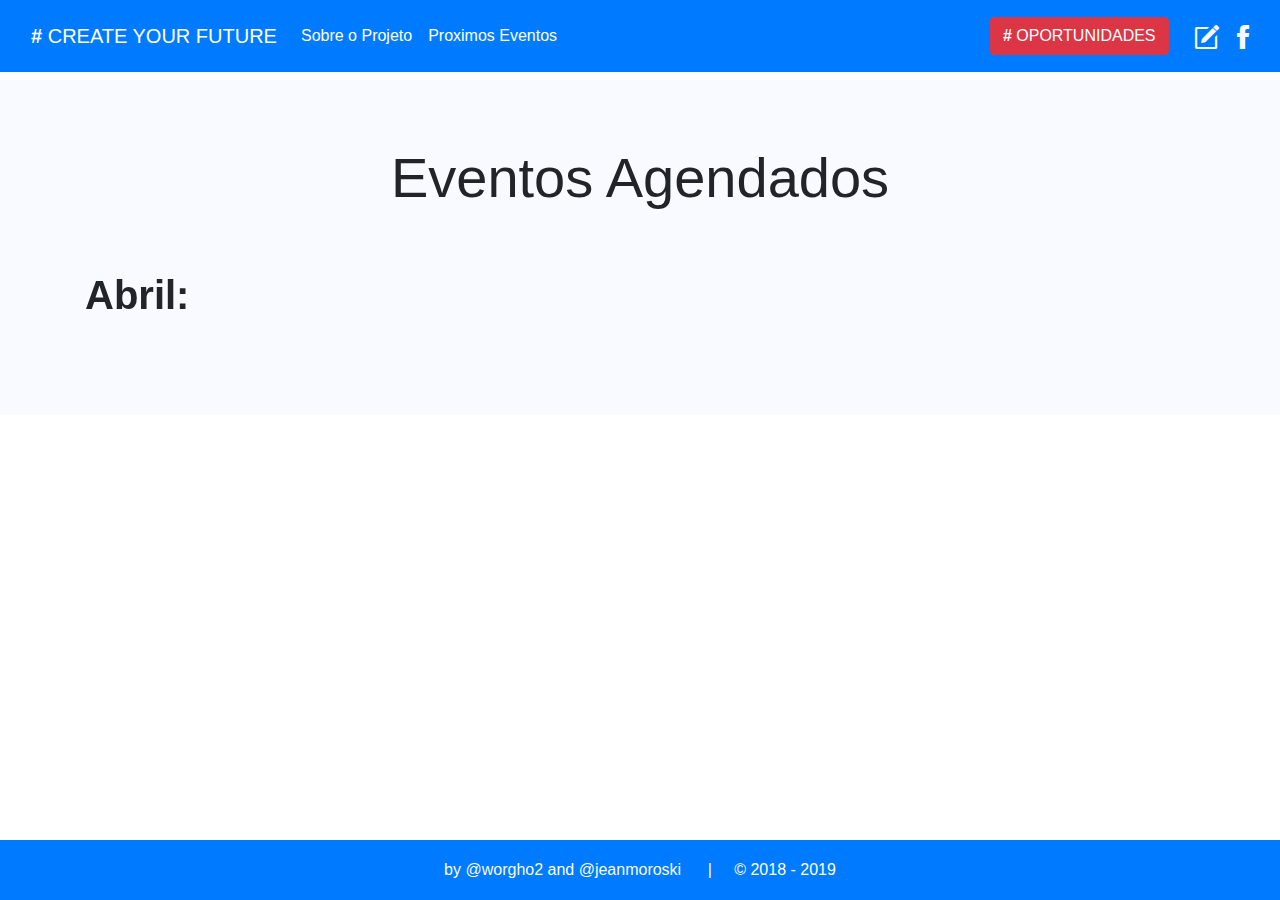
<file: proximos_eventos.html>
<!DOCTYPE html>
<html lang="pt-br">
	<head>
		<meta charset="UTF-8"> <--! teste -->
		<title>Create Your Future - Próximos Eventos</title>
		<meta name="robots" content="index, follow">
	    <meta name="keywords" content="createyourfuture, create, your, future, usbea pr, #createyourfuture, voluntariado, alumni day, alumni, projeto voluntario parana, voluntario parana, pr">
	    <meta name="description" content="Site do projeto #CREATEYOURFUTURE, apoiado pela Embaixada dos EUA no Brasil">
	    <meta name="author" content="Otávio Baziewicz Filho">
		<meta name="viewport" content="width=device-width, initial-scale=1, shrink-to-fit=no">
		<link rel="stylesheet" href="css/bootstrap.css">
		<link rel="stylesheet" href="css/ionicons.min.css">
		<link rel="stylesheet" href="css/personalizado.css">
		<link rel="icon"  href="imagens/icone/favicon.ico">
	</head>
	<body>	
		<!---------------------------- Navbar ---------------------------->
		<header>
			<nav class="navbar navbar-expand-md navbar-dark fixed-top bg-primary">
				<div class="container-fluid">
					<a class="navbar-brand" href="index.html"><b>#</b> CREATE YOUR FUTURE</a>
					<button class="navbar-toggler" type="button" data-toggle="collapse" data-target="#navbarCollapse" aria-controls="navbarCollapse" aria-expanded="false" aria-label="Toggle navigation">
						<span class="navbar-toggler-icon"></span>
					</button>
					<div class="collapse navbar-collapse" id="navbarCollapse">

						<ul class="navbar-nav mr-auto">
							<li class="nav-item"><a class="nav-link" href="index.html#proj_redir">Sobre o Projeto</a></li>
							<li class="nav-item"><a class="nav-link" href="proximos_eventos.html">Proximos Eventos</a></li>
							<!--<li class="nav-item"><a class="nav-link" href="index.html#apoi_redir">Apoiadores</a></li>-->
						</ul>

						<!--<a tabindex="0" class="navbar-text btn btn-outline-primary" id="email-clipboard" role="button" data-toggle="popover" data-trigger="focus" data-placement="bottom" data-content="Copiado" onclick="copyToClipboard('#email-clipboard')">contato@createyourfuture.com.br</a>
						-->

						<a class="btn btn-danger" href="oportunidades.html" role="button"><B>#</B> OPORTUNIDADES</a>

					    <span class="navbar-text">&nbsp;&nbsp;&nbsp;&nbsp;&nbsp;&nbsp;</span>

					    <span class="navbar-text">
					    	<div class="icon-row">
					    		<a href="index.html#part_redir">
									<span class="step size-32 text-light"><i class="icon ion-compose" title="PARTICIPAR!"></i></span>
								</a>
							</div>
					    </span>

					    <span class="navbar-text">&nbsp;&nbsp;&nbsp;&nbsp;</span>

						<span class="navbar-text">
					    	<div class="icon-row">
					    		<a href="https://www.facebook.com/USBEAPR/" target="_blank">
									<span class="step size-32 text-light"><i class="icon ion-social-facebook" title="www.facebook.com/USBEAPR"></i></span>
								</a>
							</div>
					    </span>

					</div>
				</div>
			</nav>
		</header>
		<!---------------------------- ---------------------------->
		
		<main role="main">

			<!---------------------------- Eventos ---------------------------->
			<div class="jumbotron sobre-projeto">
				<!--
				<div class="container">
					<h2 class="display-4 text-center" style="margin-bottom: 60px;">Nenhum Evento Agendado</h2>
				</div>
				-->
				<div class="container">
					<h2 class="display-4 text-center" style="margin-bottom: 60px;">Eventos Agendados</h2>
					<div class="row featurette">
				    	<div class="col-md-7 order-md-2 emp-text-mod-um">
				        	<h1 class="featurette-heading"><strong>Abril:</strong></h1><br>
				        	<!--
				            <h2 class="featurette-heading">23/03/19<span class="text-muted"> - Evento exclusivo para: Projeto WAAS</span></h2>
				            <p class="lead">Local: Jupter Techspace (R. General Carneiro, 1031 - Alto da Glória) <br>
				            Horário: 14h às 18h</p>

				            <h2 class="featurette-heading">30/03/19<span class="text-muted"> - Evento exclusivo para: Colégio Municipal Albert Schweitzer</span></h2>
				            <p class="lead">Estamos planejando tudo para você.</p> <br> <br>
							-->
				            <!--<h1 class="featurette-heading"><strong>Abril:</strong></h1><br>

				            <h2 class="featurette-heading">23/03/19<span class="text-muted"> - Evento exclusivo para: Projeto WAAS</span></h2>
				            <p class="lead">Local: Jupter Techspace (R. General Carneiro, 1031 - Alto da Glória) <br>
				            Horário: 14h às 18h</p>

				            <h2 class="featurette-heading">30/03/19<span class="text-muted"> - Evento exclusivo para: Colégio Municipal Albert Schweitzer</span></h2>
				            <p class="lead">Estamos planejando tudo para você.</p> <br> <br>-->
 
				        </div>
				    </div>
				</div>

			</div>
			

			<!--
			<div class="jumbotron sobre-projeto">
				<div class="container">
					<div class="row featurette">
          				<div class="col-md-7 emp-text-mod-dois">
            				<h2 class="featurette-heading">Evento 2</h2>
           					<p class="lead">Descrição Evento 2</p>
          				</div>
          				<div class="col-md-5 emp-img-mod-dois">
            				<img class="featurette-image img-fluid mx-auto" src="imagens/500x400.png" alt="sobre a empresa dois">
          				</div>
        			</div>
				</div>
			</div>

			<div class="jumbotron sobre-projeto">
				<div class="container">
					<div class="row featurette">
				    	<div class="col-md-7 order-md-2 emp-text-mod-tres">
				        	<h2 class="featurette-heading">Evento 3</h2>
				            <p class="lead">Descrição Evento 3</p>
				        </div>
				        <div class="col-md-5 order-md-1 emp-img-mod-tres">
				            <img class="featurette-image img-fluid mx-auto" src="imagens/500x400.png" alt="sobre a empresa um">
				        </div>
				    </div>
				</div>
			</div>

			<div class="jumbotron sobre-projeto">
				<div class="container">
					<div class="row featurette emp-text-mod-quatro">
          				<div class="col-md-7">
            				<h2 class="featurette-heading">Evento 4</h2>
           					<p class="lead">Descrição Evento 4</p>
          				</div>
          				<div class="col-md-5 emp-img-mod-quatro">
            				<img class="featurette-image img-fluid mx-auto" src="imagens/500x400.png" alt="sobre a empresa dois">
          				</div>
        			</div>
				</div>
			</div>
			-->

		</main>
		<!---------------------------- Footer ---------------------------->
		<footer class="footer bg-primary">
			<div class="container text-center">
				by <a href="https://github.com/worgho2" class="text-light" target="_blank">@worgho2</a> and <a href="https://github.com/jeanmoroski" class="text-light" target="_blank">@jeanmoroski</a>&nbsp; &nbsp; &nbsp; | &nbsp; &nbsp; &copy; 2018 - 2019
			</div>
		</footer>
		<!---------------------------- ---------------------------->

		<!-- jQuery first, then Popper.js, then Bootstrap JS -->
	    <script src="js/jquery-3.3.1.slim.min.js"></script>
	    <script src="js/popper.min.js"></script>
	    <script src="js/bootstrap.min.js"></script>
	    <script src="js/scrollreveal.js"></script>
		
		<!---------------------------- Scrollreveal ---------------------------->
		<script>
			// ScrollReveal({ reset: true }); 
			ScrollReveal().reveal('.emp-text-mod-um', { delay: 200, origin: 'right', distance: '20px'}); 
			ScrollReveal().reveal('.emp-img-mod-um', { delay: 200, origin: 'left', distance: '20px'});
			ScrollReveal().reveal('.emp-text-mod-dois', { delay: 200, origin: 'left', distance: '20px'}); 
			ScrollReveal().reveal('.emp-img-mod-dois', { delay: 200, origin: 'right', distance: '20px'});
			ScrollReveal().reveal('.emp-text-mod-tres', { delay: 200, origin: 'right', distance: '20px'}); 
			ScrollReveal().reveal('.emp-img-mod-tres', { delay: 200, origin: 'left', distance: '20px'});
			ScrollReveal().reveal('.emp-text-mod-quatro', { delay: 200, origin: 'left', distance: '20px'}); 
			ScrollReveal().reveal('.emp-img-mod-quatro', { delay: 200, origin: 'right', distance: '20px'}); 
		</script>

		<!---------------------------- Copy to Clipboard ---------------------------->
		<script>
			function copyToClipboard(element) {
				var $temp = $("<input>");
			  	$("body").append($temp);
			  	$temp.val($(element).text()).select();
			  	document.execCommand("copy");
			  	$temp.remove();
			}
		</script>

		<!---------------------------- Popover ---------------------------->
		<script>
			$(function () {
				$('[data-toggle="popover"]').popover()
			})
		</script>

  </body>
</html>
</file>
<file: css/personalizado.css>
/* cores logo
	vermelho #FF5652
	azul #5270FF
	preto #000000
	cinza escuro #232323
	cinza claro #606060
*/

body {
  /* Margin bottom by footer height */
  margin-bottom: 60px;
}
nav ul li a{
	color: #FFF !important;
}
nav ul li a:hover{
	color: #000 !important;
}
header{
	margin-bottom: 56px !important;
}
.servicos{
	background-color: #f9faff;
	border-radius: 0rem;
	margin-bottom: 0rem;
}
/*Inicio tamanho icone*/
.tamanh-icone{
	background: #fff;
    color: #444;
    font: 16px/1.5 "Helvetica Neue", Helvetica, Arial, sans-serif;
}
.icon-row {
    padding: 5px 0 0px;
}
.ion {
    -webkit-touch-callout: text;
    -webkit-user-select: text;
    -khtml-user-select: text;
    -moz-user-select: text;
    -ms-user-select: text;
    user-select: text;
}
.preview-icon { vertical-align: bottom; }

.preview-scale {
    color: #888;
    font-size: 12px;
    margin-top: 5px;
}

.step {
    display: inline-block;
    line-height: 1;
    position: relative;
    width: 100%;
}
.step i {
    -webkit-transition: opacity .3s;
    -moz-transition: opacity .3s;
    -ms-transition: opacity .3s;
    -o-transition: opacity .3s;
    transition: opacity .3s;
}

.step:hover i { opacity: .3; }
    
.size-12 { font-size: 12px; }
.size-14 { font-size: 14px; }
.size-16 { font-size: 16px; }
.size-18 { font-size: 18px; }
.size-21 { font-size: 21px; }
.size-24 { font-size: 24px; }
.size-32 { font-size: 32px; }
.size-48 { font-size: 48px; }
.size-64 { font-size: 64px; }
.size-96 { font-size: 96px; }
/*Fim tamanho icone*/

.depoimento{
	background-color: #0b3774;
	border-radius: 0rem;
	margin-bottom: 0rem;
	color: #FFF;	
}
.projeto{
	background-color: #f9faff;
	border-radius: 0rem;
	margin-bottom: 0rem;	
}
.cadastro-email{
	border-radius: 0rem;
	margin-bottom: 0rem;	
	color: #FFF;
}
/*deslocamento aparente de um objeto quando se muda o ponto de observação.*/
.paralaxe-email{
	min-height: 400px;
	background-attachment: fixed;
	background-size: cover;
	background-position: 50% 50%;
}
.perg-resp{
	background-color: #f9faff;
	border-radius: 0rem;
	margin-bottom: 0rem;	
}
.apoiadores{
	background-color: #f9faff;
	border-radius: 0rem;
	margin-bottom: 0rem;	
}
/* Inico Rodape */
html {
  position: relative;
  min-height: 100%;
}
.footer{
	position: absolute;
	bottom: 0;
	width: 100%;
	height: 60px;
	line-height: 60px;
	color: #FFF;
}
/* Fim Rodape */

.sobre-projeto{
	background-color: #f9faff;
	border-radius: 0rem;
	margin-bottom: 0rem;	
}

.btn-link:hover{
	text-decoration: none !important;
}
</file>
